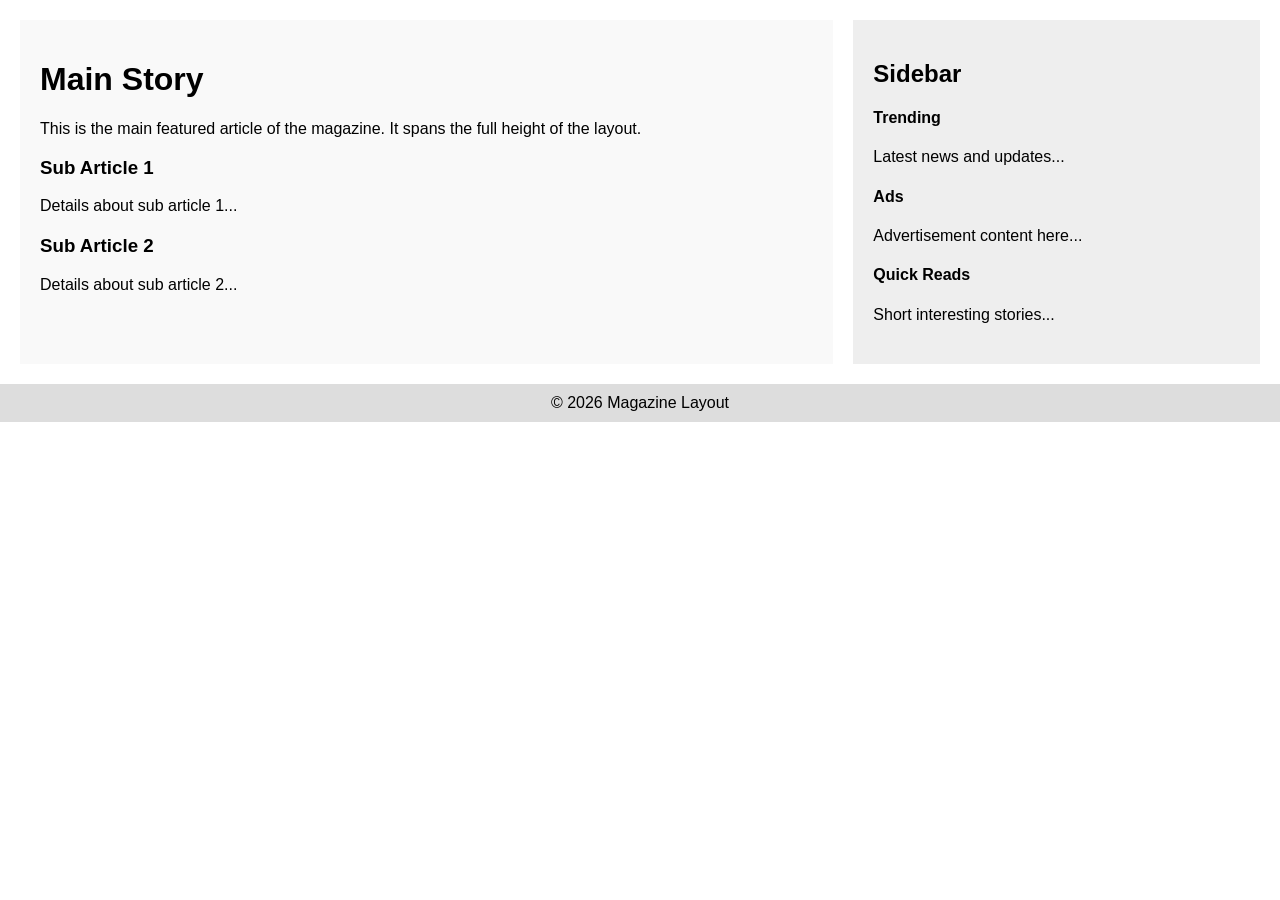
<file: magazine/index.html>
<!DOCTYPE html>
<html lang="en">
<head>
<meta charset="UTF-8">
<meta name="viewport" content="width=device-width, initial-scale=1.0">
<title>Magazine Layout</title>

<style>
body {
    margin: 0;
    font-family: Arial, sans-serif;
}

/* Grid Container */
.magazine {
    display: grid;
    grid-template-columns: 2fr 1fr;
    gap: 20px;
    padding: 20px;
}

/* Main Story (Left Big Section) */
.main-story {
    background: #f9f9f9; 
    padding: 20px;
}

/* Sidebar (Right Side) */
.sidebar {
    grid-column: 2;
    grid-row: 1 / -1;
    background: #eee;
    padding: 20px;
}

.article {
    margin-bottom: 20px;
}

.footer {
    text-align: center;
    padding: 10px;
    background: #ddd;
}

</style>
</head>

<body>

<div class="magazine">

    <!-- 📰 MAIN STORY -->
    <div class="main-story">
        <h1>Main Story</h1>
        <p>This is the main featured article of the magazine. It spans the full height of the layout.</p>

        <div class="article">
            <h3>Sub Article 1</h3>
            <p>Details about sub article 1...</p>
        </div>

        <div class="article">
            <h3>Sub Article 2</h3>
            <p>Details about sub article 2...</p>
        </div>
    </div>

    <!-- 📌 SIDEBAR -->
    <div class="sidebar">
        <h2>Sidebar</h2>

        <div class="article">
            <h4>Trending</h4>
            <p>Latest news and updates...</p>
        </div>

        <div class="article">
            <h4>Ads</h4>
            <p>Advertisement content here...</p>
        </div>

        <div class="article">
            <h4>Quick Reads</h4>
            <p>Short interesting stories...</p>
        </div>
    </div>

</div>

<div class="footer">
    © 2026 Magazine Layout
</div>

</body>
</html>
</file>
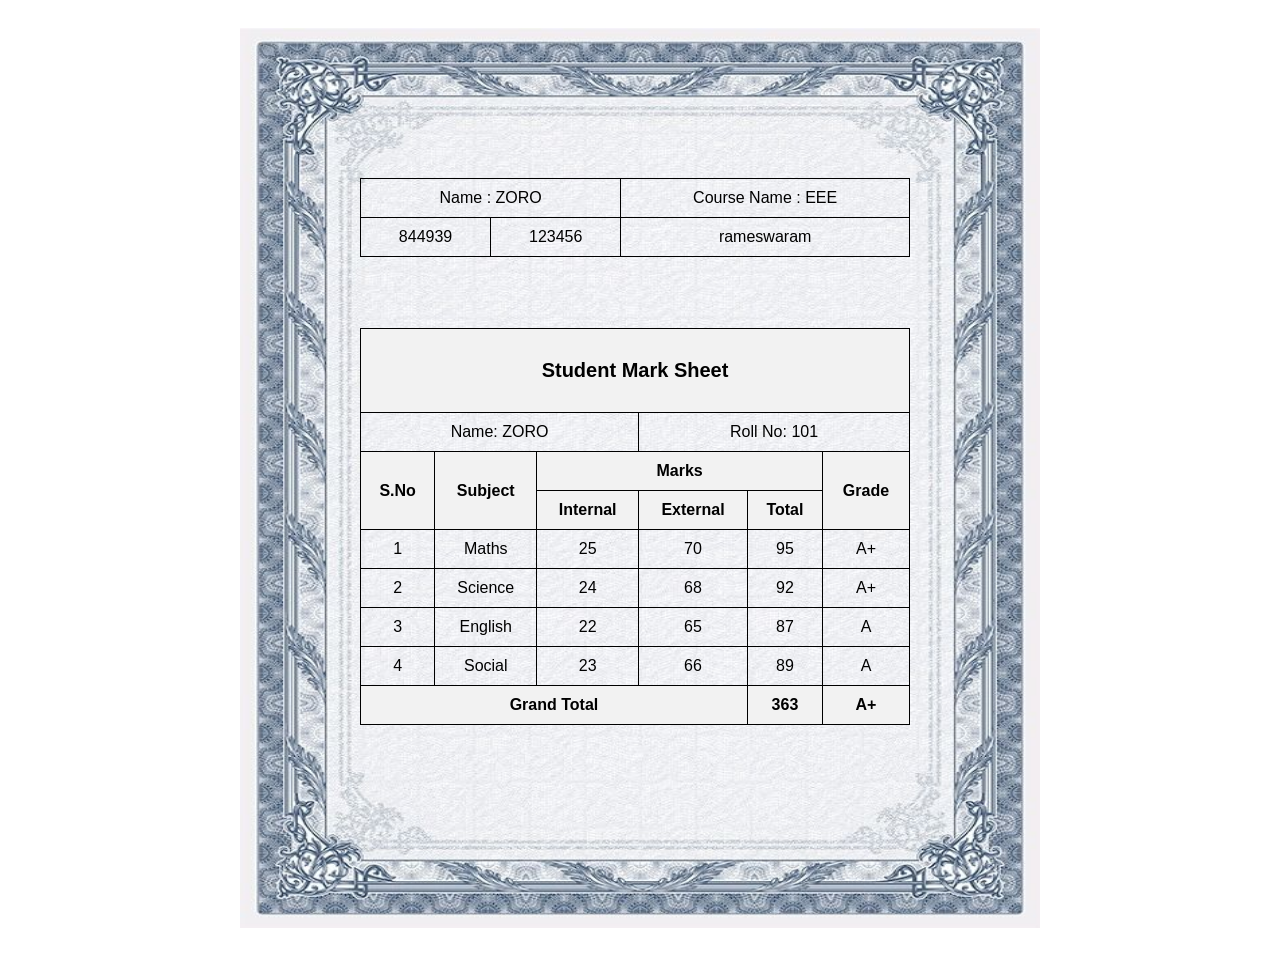
<file: markSheet/index.html>
<!DOCTYPE html>
<html lang="en">
<head>
    <meta charset="UTF-8">
    <title>Mark Sheet</title>
    <style>
        body {
            font-family: Arial;
            padding: 20px;
        }

        table {
            position: absolute;
            top: 200px;
            width: 70%;
            margin: auto;
            border-collapse: collapse;
            text-align: center;
        }

        th, td {
            border: 1px solid black;
            padding: 10px;
        }

        th {
            background-color: #f2f2f2;
        }
        .markImg {
            width: 800px;              /* adjust to your image width */
            height: 900px;             /* adjust to your image height */
            margin: auto;

            background-image: url("Бланк свободный.jpeg");
            background-size: 100% 100%;   /* fit exactly like template */
            background-repeat: no-repeat;

            position: relative;        /* important */
        }

        .topTable {
            position: absolute;
            top: 150px;
            left: 120px;
            width: 550px;
        }

/* Main marks table */
        .mainTable {
            position: absolute;
            top: 300px;
            left: 120px;
            width: 550px;
        }

        .title {
            font-size: 20px;
            font-weight: bold;
            padding: 30px;
            
        }
       
        
    </style>
</head>
<body>
    <div class="markImg">
        <div>
    <table class="topTable">
        <tr>
            <td colspan="2">Name : ZORO</td>
            <td colspan="2">Course Name : EEE</td>
        </tr>
        <tr>
            <td >844939</td>
            <td>123456</td>
            <td colspan="2">rameswaram</td>
        </tr>
    </table>
    <br>

<table class="mainTable">

    <!-- Title -->
    <tr>
        <th colspan="6" class="title">Student Mark Sheet</th>
    </tr>

    <!-- Student Info -->
    <tr>
        <td colspan="3">Name: ZORO</td>
        <td colspan="3">Roll No: 101</td>
    </tr>

    <!-- Header -->
    <tr>
        <th rowspan="2">S.No</th>
        <th rowspan="2">Subject</th>
        <th colspan="3">Marks</th>
        <th rowspan="2">Grade</th>
    </tr>

    <tr>
        <th>Internal</th>
        <th>External</th>
        <th>Total</th>
    </tr>

    <!-- Data Rows -->
    <tr>
        <td>1</td>
        <td>Maths</td>
        <td>25</td>
        <td>70</td>
        <td>95</td>
        <td>A+</td>
    </tr>

    <tr>
        <td>2</td>
        <td>Science</td>
        <td>24</td>
        <td>68</td>
        <td>92</td>
        <td>A+</td>
    </tr>

    <tr>
        <td>3</td>
        <td>English</td>
        <td>22</td>
        <td>65</td>
        <td>87</td>
        <td>A</td>
    </tr>

    <tr>
        <td>4</td>
        <td>Social</td>
        <td>23</td>
        <td>66</td>
        <td>89</td>
        <td>A</td>
    </tr>

    <!-- Total Row -->
    <tr>
        <th colspan="4">Grand Total</th>
        <th>363</th>
        <th>A+</th>
    </tr>

</table>
</div>
</body>
</html>
</file>
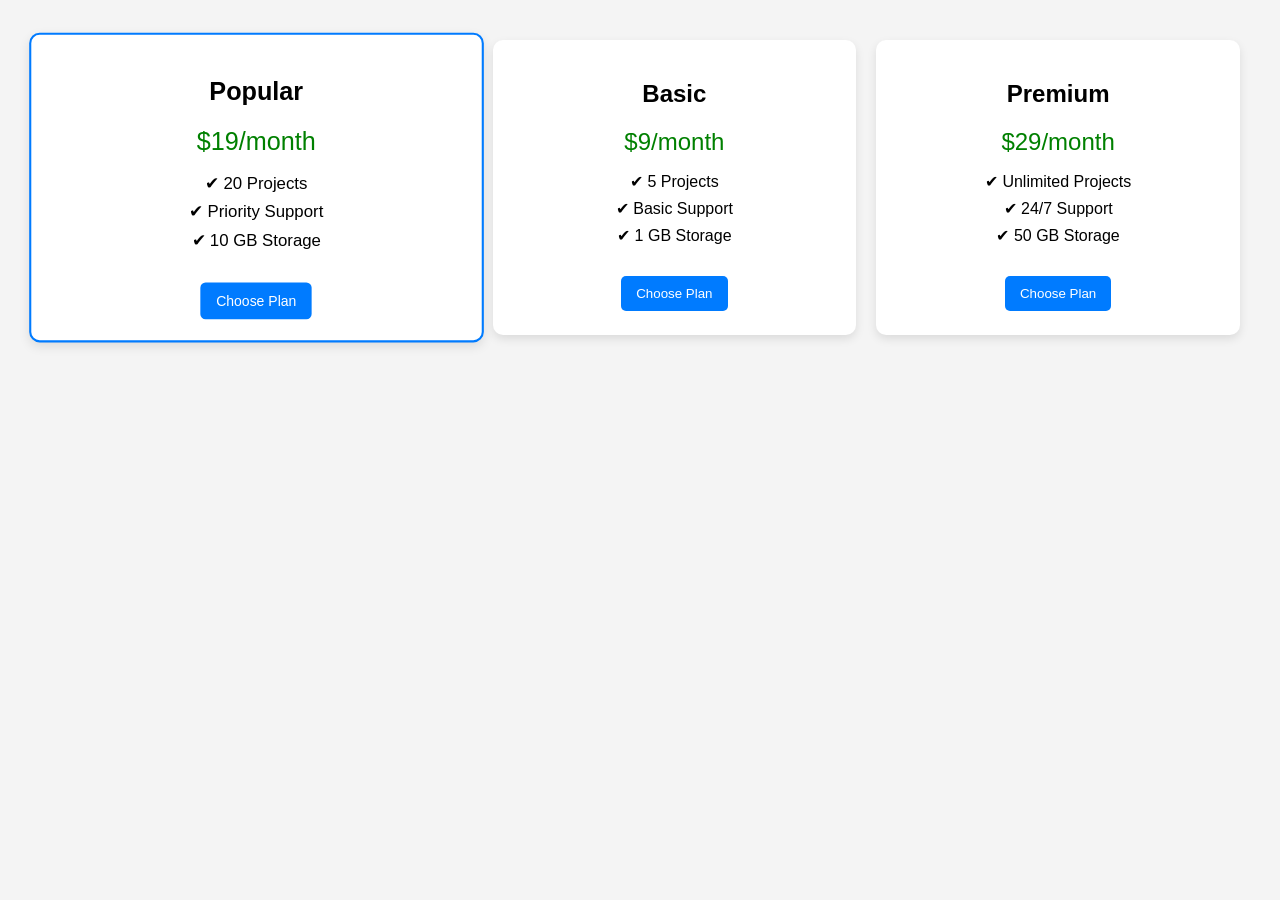
<file: pricing_card/index.html>
<!DOCTYPE html>
<html lang="en">
<head>
    <meta charset="UTF-8">
    <meta name="viewport" content="width=device-width, initial-scale=1.0">
    <title>Pricing Cards</title>
    <link rel="stylesheet" href="style.css">
</head>
<body>

<div class="pricing">

    <!-- Basic Plan -->
    <div class="card basic">
        <h2>Basic</h2>
        <p class="price">$9/month</p>
        <ul>
            <li>✔ 5 Projects</li>
            <li>✔ Basic Support</li>
            <li>✔ 1 GB Storage</li>
        </ul>
        <button>Choose Plan</button>
    </div>

    <!-- Popular Plan -->
    <div class="card popular">
        <h2>Popular</h2>
        <p class="price">$19/month</p>
        <ul>
            <li>✔ 20 Projects</li>
            <li>✔ Priority Support</li>
            <li>✔ 10 GB Storage</li>
        </ul>
        <button>Choose Plan</button>
    </div>

    <!-- Premium Plan -->
    <div class="card premium">
        <h2>Premium</h2>
        <p class="price">$29/month</p>
        <ul>
            <li>✔ Unlimited Projects</li>
            <li>✔ 24/7 Support</li>
            <li>✔ 50 GB Storage</li>
        </ul>
        <button>Choose Plan</button>
    </div>

</div>

</body>
</html>
</file>
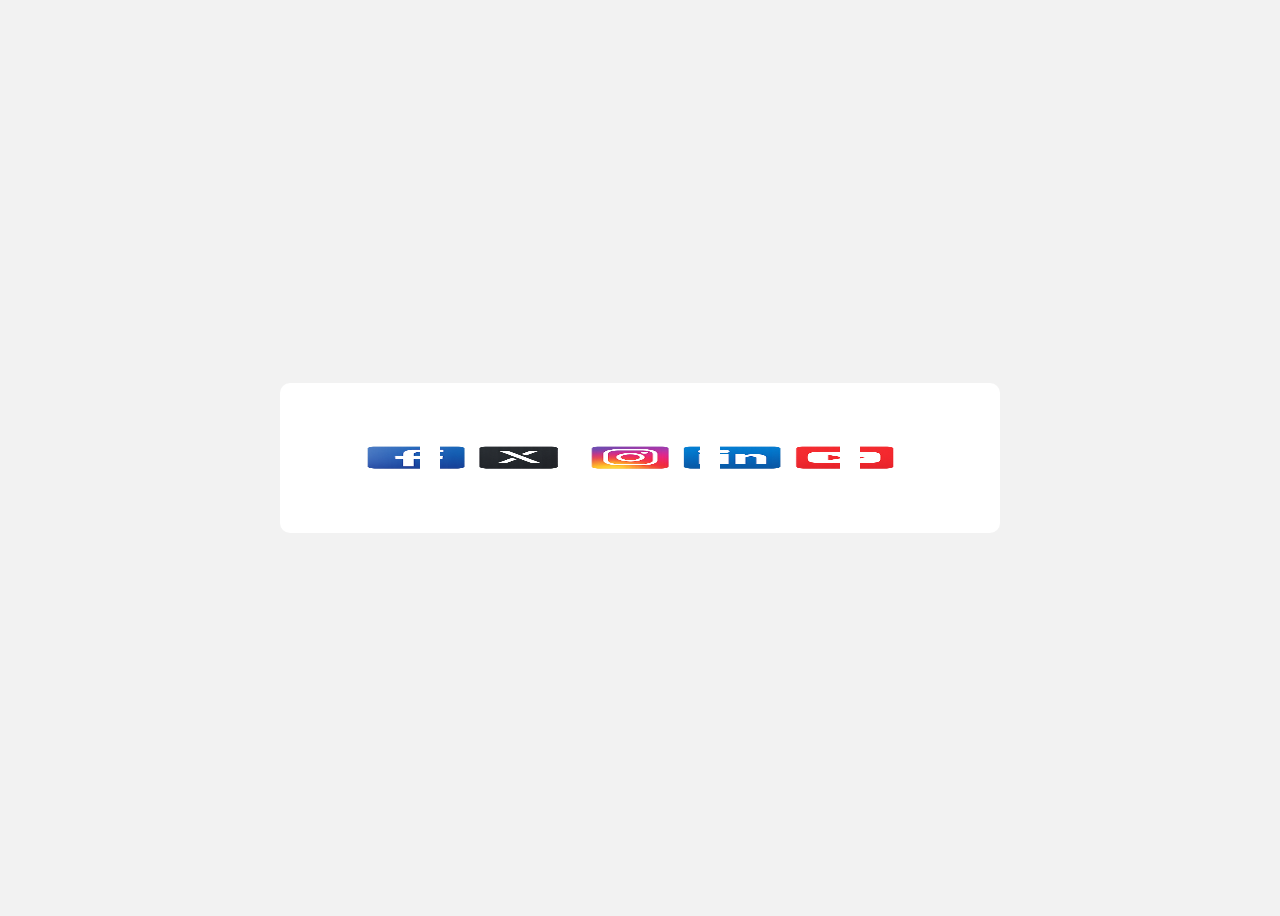
<file: SMIB/index.html>
<!DOCTYPE html>
<html lang="en">
<head>
<meta charset="UTF-8">
<meta name="viewport" content="width=device-width, initial-scale=1.0">
<title>Social Media Sprite Bar</title>
<link rel="stylesheet" href="style.css">
</head>
<body>

<div class="social-bar">
    <a href="https://www.facebook.com/" class="icon fb"></a>
    <a href="https://x.com/" class="icon tw"></a>
    <a href="https://www.instagram.com/" class="icon ig"></a>
    <a href="https://in.linkedin.com/" class="icon li"></a>
    <a href="https://www.youtube.com/" class="icon yt"></a>
</div>

</body>
</html>
</file>
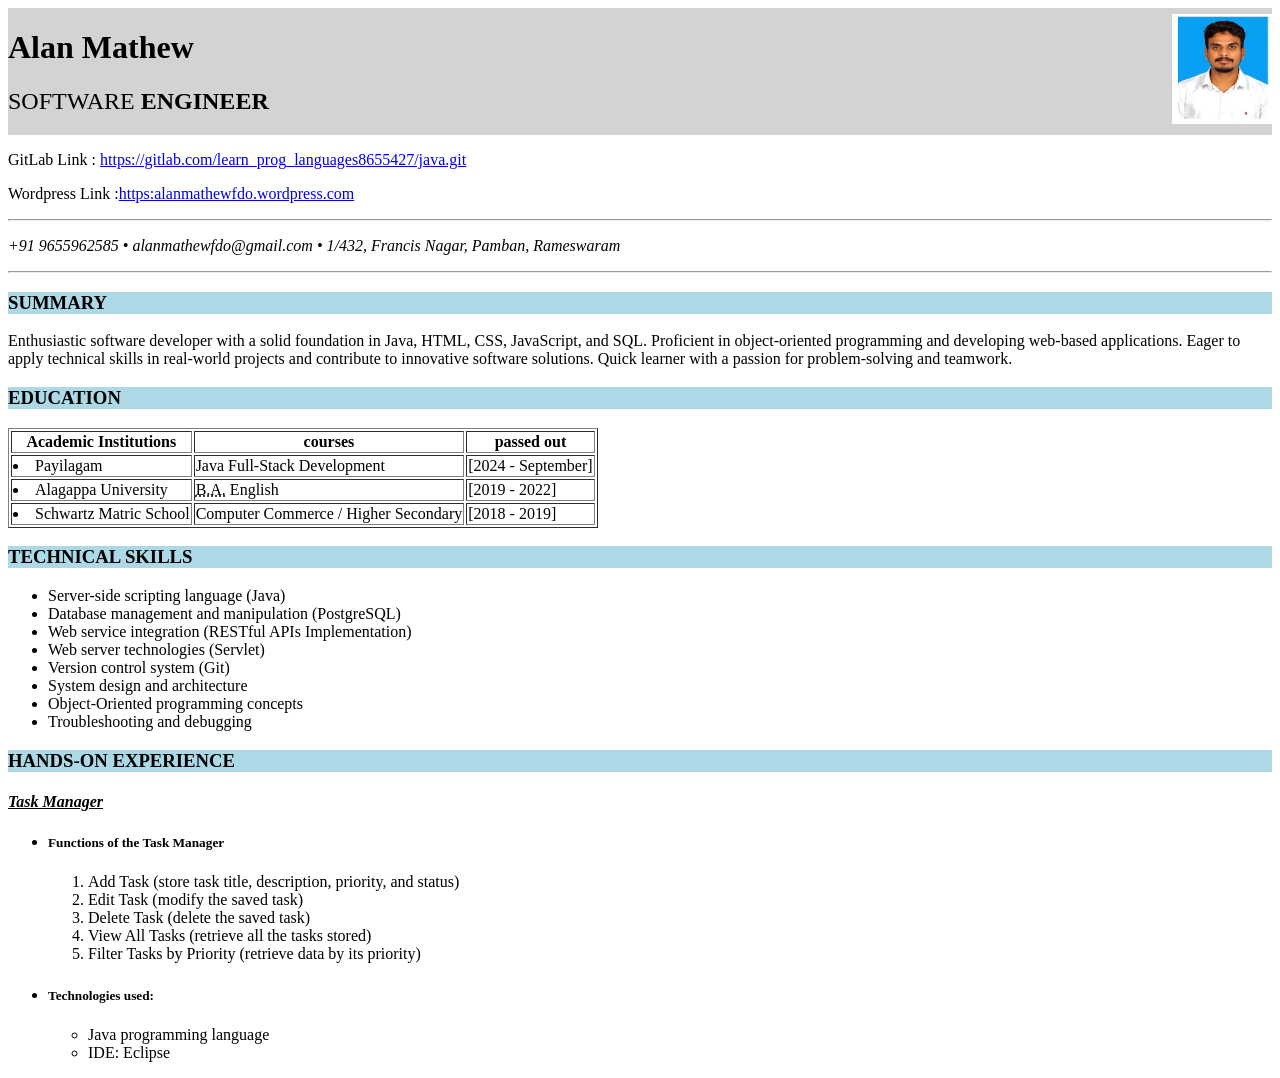
<file: resume/resume.html>
<!DOCTYPE html>
<html lang="en">

<head>
    <meta charset="UTF-8">
    <meta name="viewport" content="width=device-width, initial-scale=1.0">
    <link rel="icon" type="image/x-icon" href="IMG-20250909-WA0001.jpg">
    <title>Alan's Resume</title>
    <style>
        h3 {background-color: lightblue;}
    </style>
</head>

<body>
  <div style="display: flex; align-items: center; justify-content: space-between; background-color: lightgrey">
    <div>
        <h1>Alan Mathew</h1>
        <h2 style="font-weight: normal;">SOFTWARE <strong>ENGINEER</strong></h2>
    </div>
    <div>
        <img width="100" height="110" src="IMG-20250909-WA0001.jpg" alt="Alan's Photo">
    </div>
</div>
<p>GitLab Link : <a href="https://gitlab.com/learn_prog_languages8655427/java.git" target="_blank">https://gitlab.com/learn_prog_languages8655427/java.git</a></p>
<p>Wordpress Link :<a href="alanmathewfdo.wordpress.com
">https:alanmathewfdo.wordpress.com
</a></p>

    <hr>
    <address>
        <p>+91 9655962585 • alanmathewfdo@gmail.com • 1/432, Francis Nagar, Pamban, Rameswaram</p>
    </address>
    <hr>

    <h3>SUMMARY</h3>
    <p>Enthusiastic software developer with a solid foundation in Java, HTML, CSS, JavaScript, and SQL. Proficient in object-oriented programming and developing web-based applications. Eager to apply technical skills in real-world projects and contribute to innovative software solutions. Quick learner with a passion for problem-solving and teamwork.</p>

    <h3>EDUCATION</h3>
    <table border=1>
    <ul>
        <tr>
            <th>Academic Institutions</th>
            <th>courses</th>
            <th>passed out</th>
        </tr>
         </tr>
         <tr>
        <td><li>Payilagam</li></td>
        <td>Java Full-Stack Development</td><td><time>[2024 - September]</time></td></td>
        </tr>
        <tr>
        <td><li>Alagappa University</li></td>
        <td><abbr title="Bachelor of Arts">B.A.</abbr> English </td> 
        <td><time>[2019 - 2022]</time></td>
        </tr>
        <tr>
        <td><li>Schwartz Matric School</li></td>
        <td>Computer Commerce / Higher Secondary </td><td><time>[2018 - 2019]</time></td></td>
    </ul>
    </table>

    <h3>TECHNICAL SKILLS</h3>
    <ul>
        <li>Server-side scripting language (Java)</li>
        <li>Database management and manipulation (PostgreSQL)</li>
        <li>Web service integration (RESTful APIs Implementation)</li>
        <li>Web server technologies (Servlet)</li>
        <li>Version control system (Git)</li>
        <li>System design and architecture</li>
        <li>Object-Oriented programming concepts</li>
        <li>Troubleshooting and debugging</li>
    </ul>    

    <h3>HANDS-ON EXPERIENCE</h3>
    <dl>
        <dt><u><em><h4>Task Manager</h4></em></u></dt>
        <ul>
            <li><h5>Functions of the Task Manager</h5></li>
            <ol>
                <li>Add Task (store task title, description, priority, and status)</li>
                <li>Edit Task (modify the saved task)</li>
                <li>Delete Task (delete the saved task)</li>
                <li>View All Tasks (retrieve all the tasks stored)</li>
                <li>Filter Tasks by Priority (retrieve data by its priority)</li>
            </ol>
            <li><h5>Technologies used:</h5></li>
            <ul>
                <li>Java programming language</li>
                <li>IDE: Eclipse</li>
            </ul>
        </ul>
    </dl>
</body>

</html>
</file>
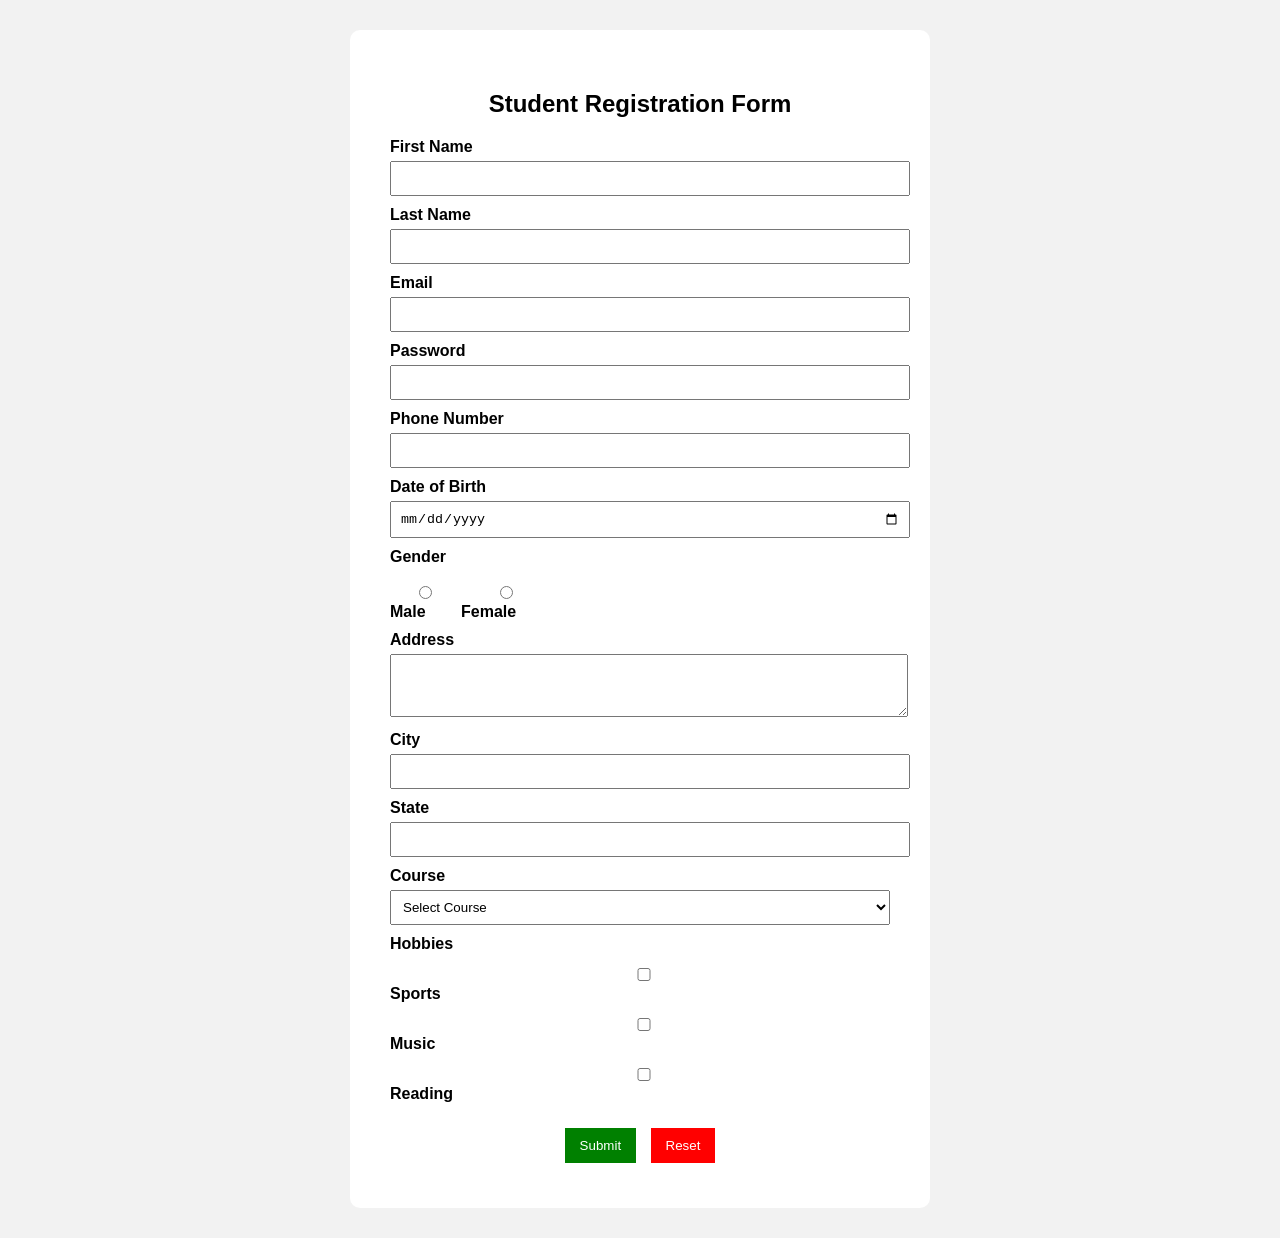
<file: studentRegistration/stdRegistration.html>
<!DOCTYPE html>
<html lang="en">
<head>
    <meta charset="UTF-8">
    <title>Student Registration Form</title>

    <style>
        body {
            font-family: Arial;
            background: #f2f2f2;
        }

        .form-container {
            width: 500px;
            margin: 30px auto;
            background: white;
            padding: 40px;
            border-radius: 10px;
        }

        h2 {
            text-align: center;
        }

        label {
            font-weight: bold;
            display: block;
            margin-top: 10px;
        }

        input, select, textarea {
            width: 100%;
            padding: 8px;
            margin-top: 5px;
        }

        .gender {
            display: flex;
            gap: 10px;
            margin-top: 5px;
        }

        .buttons {
            margin-top: 20px;
            text-align: center;
        }

        button {
            padding: 10px 15px;
            margin: 5px;
            border: none;
            cursor: pointer;
        }

        .submit {
            background: green;
            color: white;
        }

        .reset {
            background: red;
            color: white;
        }
    </style>
</head>
<body>

<div class="form-container">
    <h2>Student Registration Form</h2>

    <form>
        
        <label>First Name</label>
        <input type="text" required>

        <label>Last Name</label>
        <input type="text" required>

       
        <label>Email</label>
        <input type="email" required>

        <label>Password</label>
        <input type="password" required>

       
        <label>Phone Number</label>
        <input type="tel">

       
        <label>Date of Birth</label>
        <input type="date">

        <label>Gender</label>
        <div class="gender">
            <label><input type="radio" name="gender"> Male</label>
            <label><input type="radio" name="gender"> Female</label>
        </div>

      
        <label>Address</label>
        <textarea rows="3"></textarea>

      
        <label>City</label>
        <input type="text">

        <label>State</label>
        <input type="text">

        <label>Course</label>
        <select>
            <option>Select Course</option>
            <option>BA</option>
            <option>BCA</option>
            <option>BSc</option>
            <option>BCom</option>
        </select>

        <label>Hobbies</label>
        <label><input type="checkbox"> Sports</label>
        <label><input type="checkbox"> Music</label>
        <label><input type="checkbox"> Reading</label>

        <div class="buttons">
            <button type="submit" class="submit">Submit</button>
            <button type="reset" class="reset">Reset</button>
        </div>

    </form>
</div>

</body>
</html>
</file>
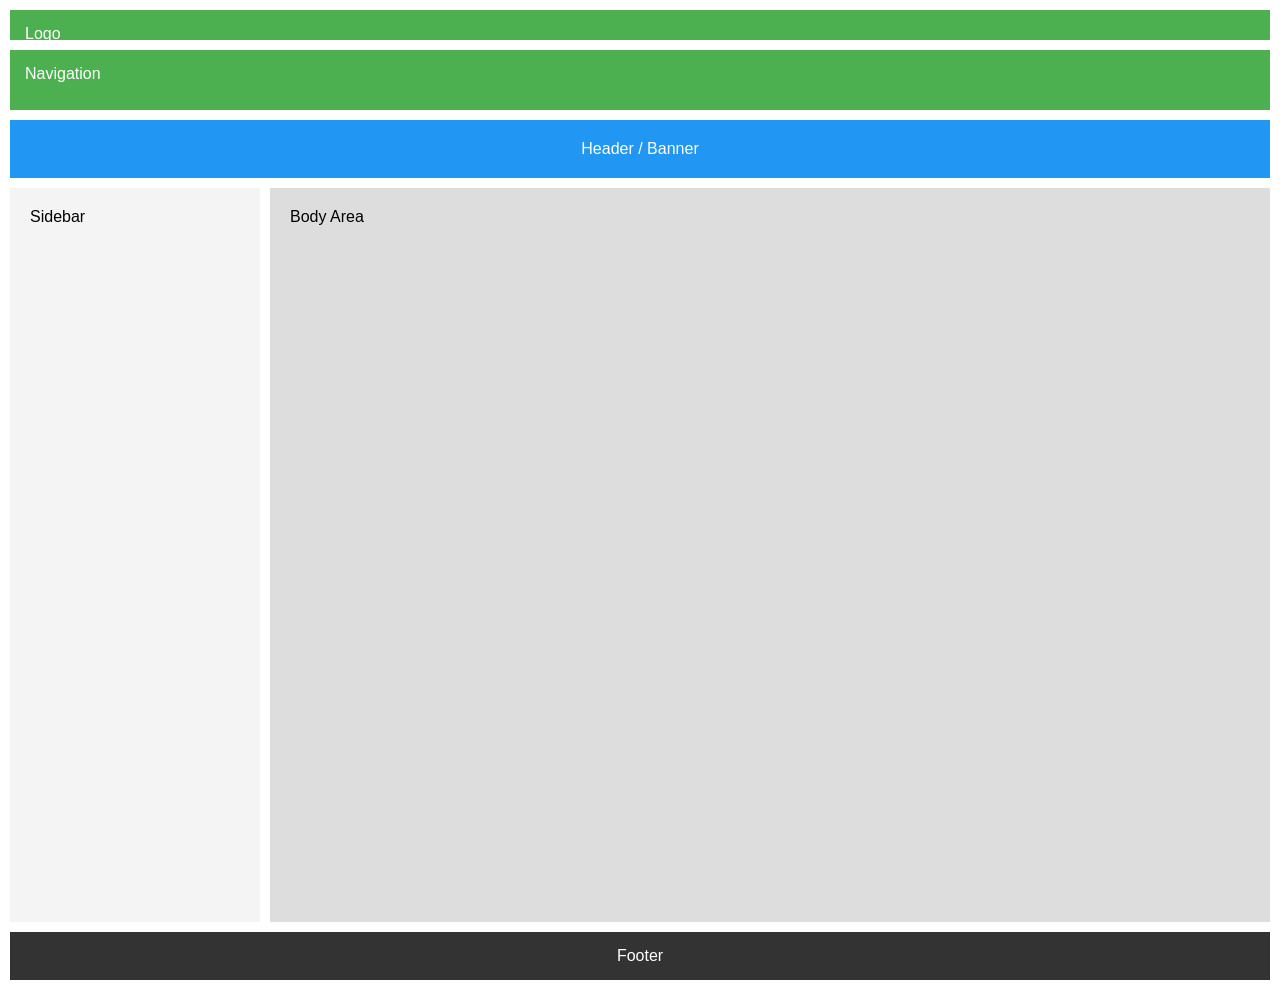
<file: webPageLayout/webpagelayout.html>
<!DOCTYPE html>
<html lang="en">
<head>
    <meta charset="UTF-8">
    <meta name="viewport" content="width=device-width, initial-scale=1.0">
    <title>Layout 1 - Grid</title>

    <style>
        * {
            margin: 0;
            padding: 0;
            box-sizing: border-box;
        }

        body {
            font-family: Arial, sans-serif;
          
            display: flex;
            justify-content: center;  
            align-items: center;  
            
        }

        .container {
            display: grid;
            grid-template-areas:
                "header header"
                "nav nav"
                "banner banner"
                "sidebar content"
                "footer footer";
            grid-template-columns: 250px 1fr;
            grid-template-rows: auto auto auto 1fr auto;
            height: 110vh;
            width: 160vh;
            gap: 10px;
            padding: 10px;
        }

        header {
            justify-content: space-between;
            grid-area: header;
            background: #4CAF50;
            color: white;
            height: 20px;
            padding: 15px;
        }

        nav {
            grid-area: nav;
            text-align: center;
            background: #4CAF50;
            color: white;
            padding: 15px; 
            display: flex;
            justify-content: space-between;
            height: 60px; 
        }

        .banner {
            grid-area: banner;
            background: #2196F3;
            color: white;
            padding: 20px;
            text-align: center;
        }

        aside {
            grid-area: sidebar;
            background: #f4f4f4;
             padding: 20px; 
        }

        main {
            grid-area: content;
            background: #ddd;
            padding: 20px; 
        }

        footer {
            grid-area: footer;
            background: #333;
            color: white;
            text-align: center;
            padding: 15px; 
        }
    </style>
</head>
<body>

<div class="container">

    <header>
        Logo
       
    </header>
    <nav>Navigation</nav>
    <div class="banner">
        Header / Banner
    </div>

    <aside>
        Sidebar
    </aside>

    <main>
        Body Area
    </main>

    <footer>
        Footer
    </footer>

</div>

</body>
</html>
</file>
<file: pricing_card/style.css>
body {
    font-family: Arial, sans-serif;
    background: #f4f4f4;
    margin: 0;
    padding: 40px;
}

/* Required Layout */
.pricing {
    display: flex;
    gap: 20px;
    justify-content: center;
}

/* Cards */
.card {
    background: white;
    padding: 20px;
    border-radius: 10px;
    text-align: center;
    box-shadow: 0 4px 10px rgba(0,0,0,0.1);
    transition: 0.9s; 
}

/* Required Classes */
.basic, .premium {
    flex: 1;
}

.popular {
    flex: 1.2;
    transform: scale(1.05);
    order: -1;
    border: 2px solid #007bff;
}

/* Price */
.price {
    font-size: 24px;
    color: green;
    margin: 10px 0;
}

/* List */
ul {
    list-style: none;
    padding: 0;
}

ul li {
    margin: 8px 0;
}

/* Button */
button {
    margin-top: 15px;
    padding: 10px 15px;
    border: none;
    background: #007bff;
    color: white;
    border-radius: 5px;
    cursor: pointer;
}

button:hover {
    background: #0056b3;
}

/* Hover Effect */
 .card:hover {
    transform: translateY(-5px);
}
</file>
<file: SMIB/style.css>
body {
        font-family: Arial;
        background: #f2f2f2;
        display: flex;
        justify-content: center;
        align-items: center;
        height: 100vh;
    }

    .social-bar {
        display: flex;
        gap: 20px;
        background: white;
        padding: 15px 20px;
        border-radius: 10px;
    }

    .icon {
    width: 80px;
    height: 80px;
}
    .icon {
    width: 120px;
    height: 120px;
    background-image: url('sprite.png');
    background-repeat: no-repeat;
    background-size: 500% 100%; /* 5 icons → 100% / 5 each */
}

    .icon:hover {
        transform: scale(1.1);
    }

    /* Adjust these values based on sprite layout */
    .fb { background-position: 0% 0; }
    .tw { background-position: 25% 0; }
    .ig { background-position: 50% 0; }
    .li { background-position: 75% 0; }
    .yt { background-position: 100% 0; }
</file>
